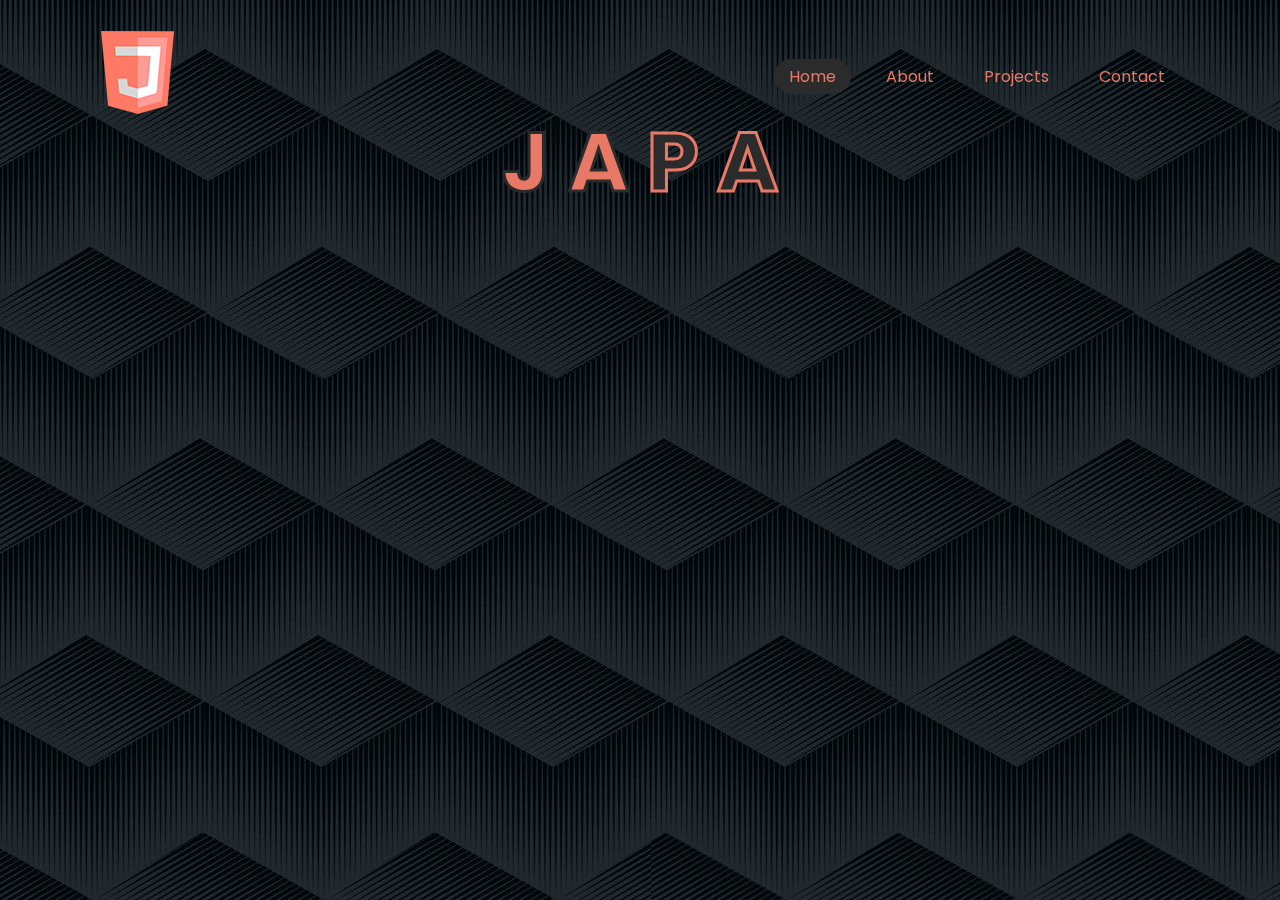
<file: index.html>
<!DOCTYPE html>
<html>
    <head>
        <title>Japa</title>
        <link rel="stylesheet" type="text/css" href="indexstyle.css" >
    </head>
    <body>
        <header>
            <a>
                <img src="images/htmllogo.png" alt="No">
            </a>
            <ul>
                <li><a href="index.html" class="active">Home</a></li>
                <li><a href="about.html">About</a></li>
                <li><a href="projects.html">Projects</a></li>
                <li><a href="contact.html">Contact</a></li>
            </ul>
        </header>
    </body>
    <body>
        <style>
            body {
                background-image: url("images/bgcon.png");   
                background-repeat:unset;
            }
        </style>
        <section>
            <h2 class="text">
                <span class="logo strokeblack" style="color: #e87966;">J</span>
                <span class="logo strokeblack" style="color: #e87966;">A</span>
                <span class="logo strokeorange" style="color: #2b2b2b">P</span>
                <span class="logo strokeorange" style="color: #2b2b2b ">A</span>
            </h2>
        </section>
        <script src="https://cdnjs.cloudflare.com/ajax/libs/jquery/3.6.0/jquery.min.js">
        </script>
        <script>
            $(window).scroll(function(){
                $(".text").css("opacity", 1 - $(window).scrollTop() / 400)
            });
        </script>
    </body>
</html>
</file>
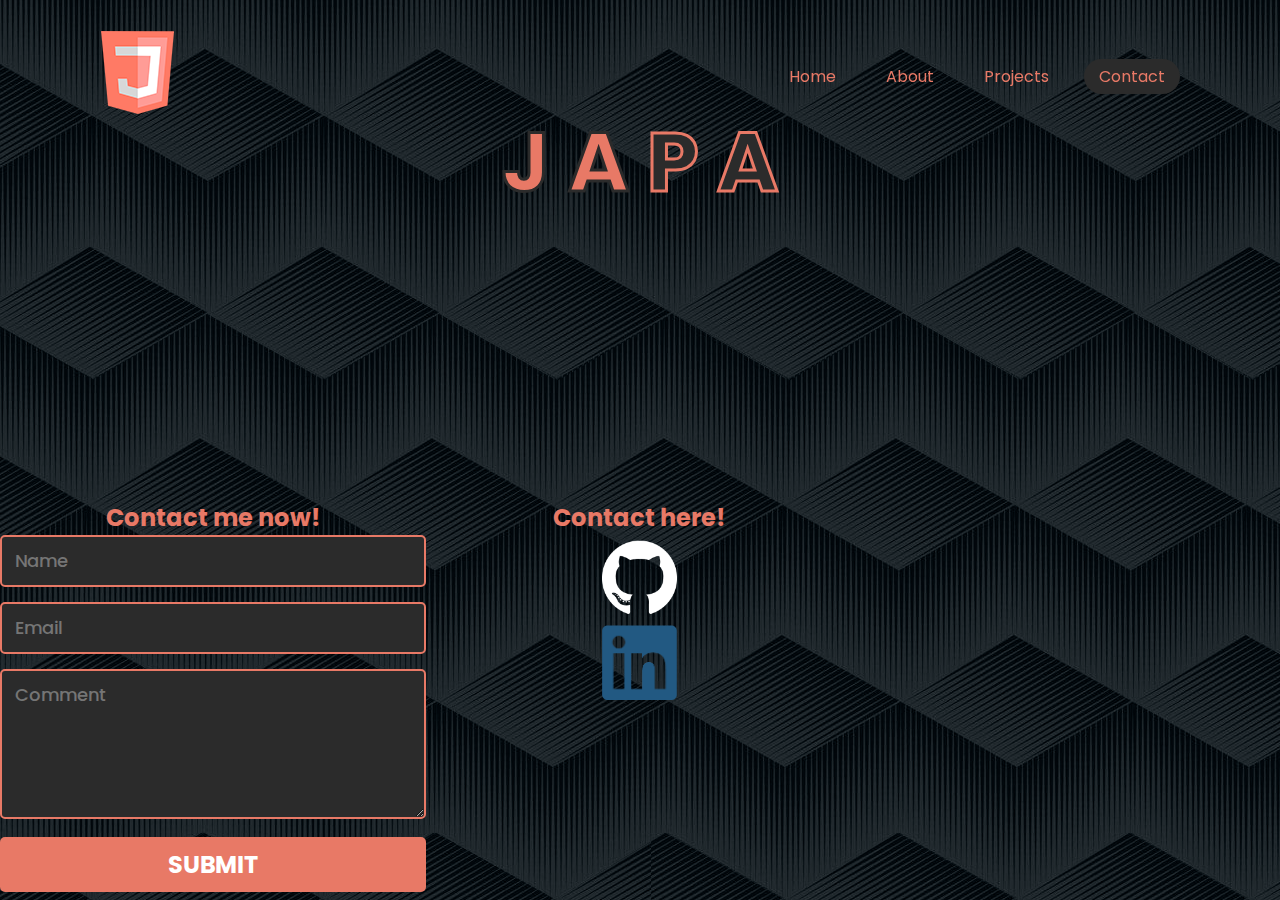
<file: contact.html>
<!DOCTYPE html>
<html>
    <head>
        <title>Japa</title>
        <link rel="stylesheet" type="text/css" href="contactstyle.css" >
    </head>
    <body>
        <header>
            <a>
                <img src="images/htmllogo.png" alt="No">
            </a>
            <ul>
                <li><a href="index.html">Home</a></li>
                <li><a href="about.html">About</a></li>
                <li><a href="projects.html">Projects</a></li>
                <li><a href="contact.html" class="active">Contact</a></li>
            </ul>
        </header>
    </body>
    <body>
        <style>
            body {
                background-image: url("images/bgcon.png");   
                background-repeat:unset;
            }
        </style>
        <section>
            <h2 class="text">
                <span class="logo strokeblack" style="color: #e87966;">J</span>
                <span class="logo strokeblack" style="color: #e87966;">A</span>
                <span class="logo strokeorange" style="color: #2b2b2b">P</span>
                <span class="logo strokeorange" style="color: #2b2b2b ">A</span>
            </h2>
        </section>
        <script src="https://cdnjs.cloudflare.com/ajax/libs/jquery/3.6.0/jquery.min.js">
        </script>
        <script>
            $(window).scroll(function(){
                $(".text").css("opacity", 1 - $(window).scrollTop() / 400)
            });
        </script>
        <div class="row">
          <div class="column">
            <h2 style="color: #e87966; text-align: center;">Contact me now!</h2>
            <form>      
              <input name="name" type="text" class="feedback-input" placeholder="Name" />   
              <input name="email" type="text" class="feedback-input" placeholder="Email" />
              <textarea name="text" class="feedback-input" placeholder="Comment"></textarea>
              <input type="submit" value="SUBMIT"/>
            </form>
          </div>
          <div class="column">
            <h2 style="color: #e87966; text-align: center;">Contact here!</h2>
            <a href="https://github.com/MrJapa" target="_blank"><img class="github" src="images/GitHub-Mark-Light-120px-plus.png"></a>
            <a href="https://www.linkedin.com/in/jacobjapa/" target="_blank"><img class="github" src="images/linkedin.png"></a>
          </div>
        </div>
    </body>
</html>
</file>
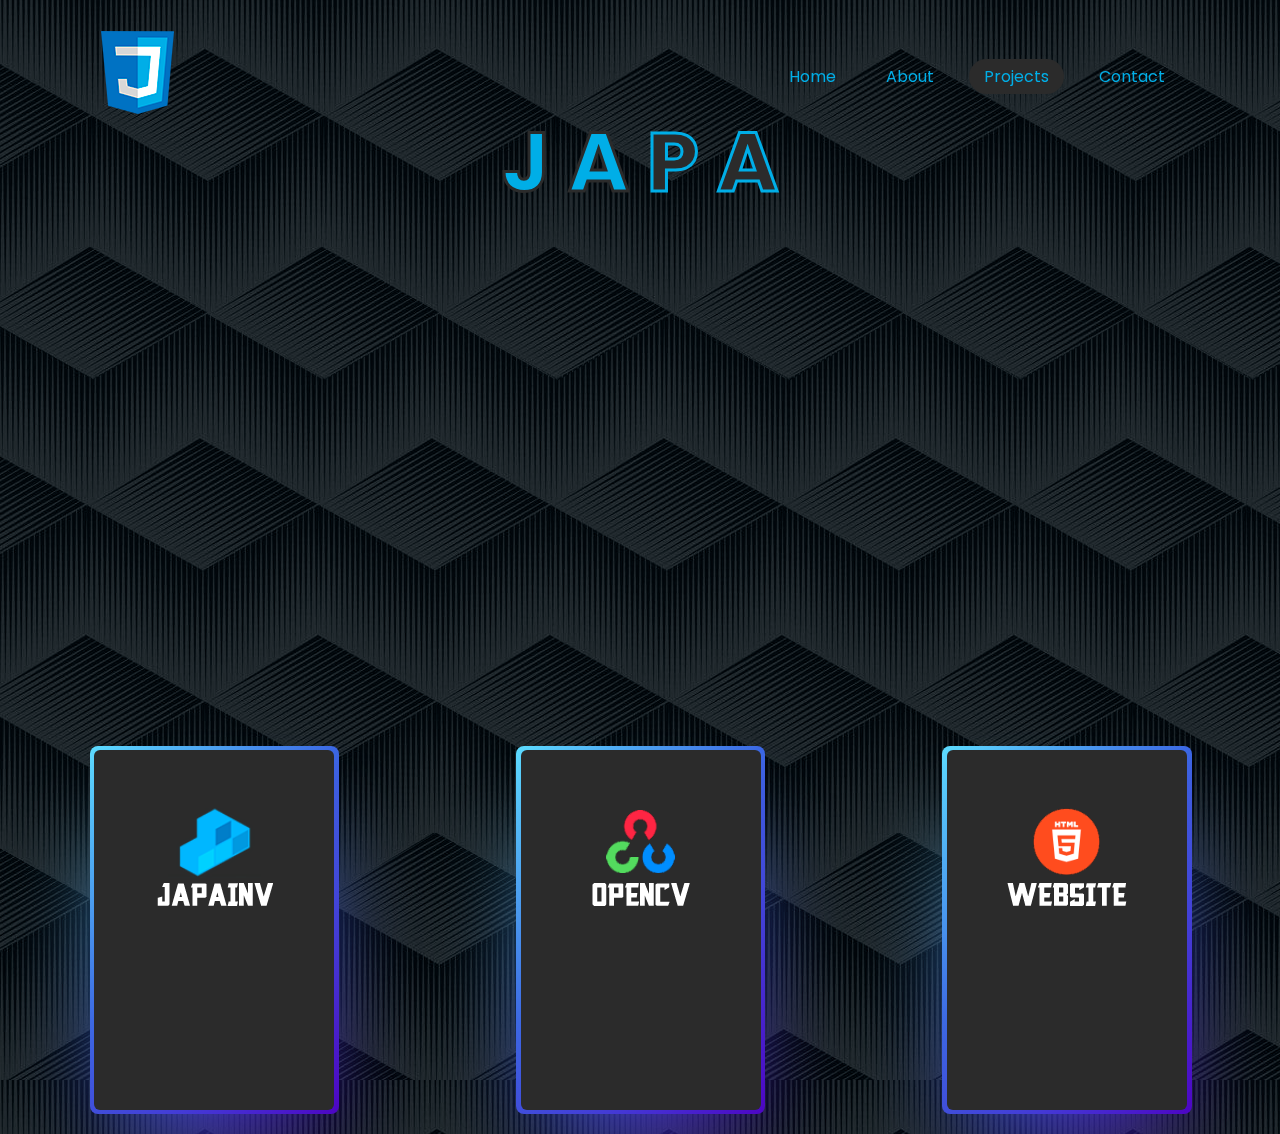
<file: projects.html>
<!DOCTYPE html>
<html>
    <head>
        <title>Japa</title>
        <link rel="stylesheet" type="text/css" href="projectstyle.css">
    </head>
    <body>
        <header>
            <a>
                <img src="images/csslogo.png" alt="No">
            </a>
            <ul>
                <li><a href="index.html">Home</a></li>
                <li><a href="about.html">About</a></li>
                <li><a href="projects.html" class="active">Projects</a></li>
                <li><a href="contact.html">Contact</a></li>
            </ul>
        </header>
    </body>
    <body>
        <style>
            body {
                background-image: url("images/bgcon.png");   
                background-repeat:unset;
            }
        </style>
        <section>
            <h2 class="text">
                <span class="logo strokeblack" style="color: #00aee7;">J</span>
                <span class="logo strokeblack" style="color: #00aee7;">A</span>
                <span class="logo strokeblue" style="color: #2b2b2b">P</span>
                <span class="logo strokeblue" style="color: #2b2b2b ">A</span>
            </h2>
        </section>
        <script src="https://cdnjs.cloudflare.com/ajax/libs/jquery/3.6.0/jquery.min.js">
        </script>
        <script>
            $(window).scroll(function(){
                $(".text").css("opacity", 1 - $(window).scrollTop() / 400)
            });
        </script>
        <div class="row">
            <div class="column">
                <div style="margin: center;" class="card">
                    <h2>Website</h2>
                    <a href="https://github.com/MrJapa/Website" target="_blank"><img src="images/web.png"></a>
                    <div>
                        HTML is the standard markup language for Web pages.
                    </div>
                </div>
            </div>
            <div class="column">
                <div style="margin: center;" class="card">
                    <h2>OpenCV</h2>
                    <a href="https://github.com/MrJapa/DCApp" target="_blank"><img src="images/cv.png"></a>
                    <div>
                        OpenCV provides a real-time optimized Computer Vision library, tools, and hardware
                    </div>
                </div>
            </div>
            <div class="column">
                <div style="margin: center;" class="card">
                    <h2>JapaINV</h2>
                    <a href="https://github.com/MrJapa/JapaINV" target="_blank"><img src="images/inv.png"></a>
                    <div>
                        JapaINV is an inventory system designed to fit all of your IT data
                    </div>
                </div>
            </div>
        </div>
    </body>
</html>
</file>
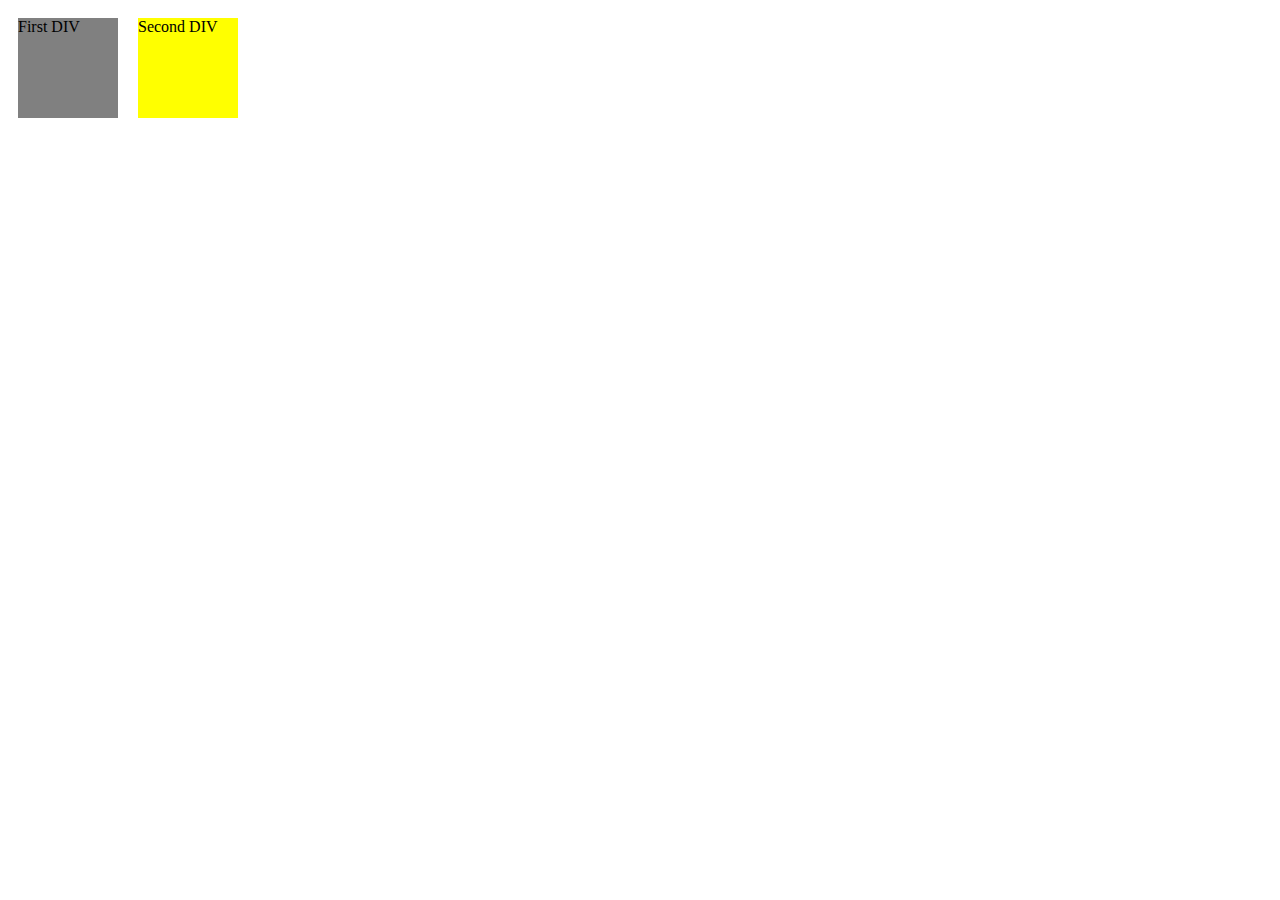
<file: test.html>
<!DOCTYPE html>
<html>
    <head>
        <title>HTML div</title>
    </head>
    <body>
        <div style="width: 100px; float:left; height:100px; background:gray; margin:10px">
            First DIV
        </div>
        <div style="width: 100px; float:left; height:100px; background:yellow; margin:10px">
            Second DIV
        </div>
    </body>
</html>
</file>
<file: indexstyle.css>
@import url(https://fonts.googleapis.com/css?family=Poppins:300,400,500,600,700,800,900&display=swap);
*
{
    margin: 0;
    padding: 0;
    box-sizing: border-box;
    font-family: 'Poppins', sans-serif;
}

header
{
    position: fixed;
    top: 0;
    left: 0;
    width: 100%;
    padding: 30px 100px;
    display: flex;
    justify-content: space-between;
    align-items: center;
    z-index: 10000;
}
header .logo
{
    -webkit-text-stroke: 0.5px white;
    font-weight: 700;
    text-decoration: none;
    font-size: 3em;
    text-transform: uppercase;
    letter-spacing: 2px;
}
header ul
{
    display: flex;
    justify-content: center;
    align-items: center;
}
header ul li
{
    list-style: none;
    margin-left: 20px;
}
header ul li a
{
    text-decoration: none;
    padding: 6px 15px;
    color: #e87966;
    border-radius: 20px;
}

header ul li a:hover,
header ul li a.active
{
    background: #2b2b2b;
    color:#e87966;
}

.strokeblack
{
    color: #e87966;
    -webkit-text-stroke-width: 3px;
    -webkit-text-stroke-color: #2b2b2b;
}

.strokeorange
{
    color: #2b2b2b;
    -webkit-text-stroke-width: 3px;
    -webkit-text-stroke-color: #e87966;
}


section
{
    position: relative;
    width: 100%;
    height: 750px;
    padding: 100px;
    display: flex;
    justify-content: center;
    align-items: center;
}
section img
{
    position:absolute;
    top: 0;
    left: 0;
    width: 100%;
    height: auto;
    object-fit: cover;
    
}
section img#wbback
{
    z-index: 1;
}
section img#wbfront
{
    z-index: 3;
    
}
section img#wbwater
{
    z-index: 4;
}

img#avatar
{
    position: relative;
    border-radius: 50%;
    z-index: 6;
    left: 125px;
    top: -100px;
}

.text
{
    position: fixed;
    top: 100px;
    color: #fff;
    white-space: nowrap;
    font-size: 6.5vw;
    z-index: 2;
    opacity: 1;
}

.name
{
    color:#fff;
    white-space: nowrap;
    font-size: 2.5vw;
    z-index: 7;
    position: relative;
    left: 60px;
    top: -100px;
}

.infotext
{
    color: #fff;
    white-space: nowrap;
    font-size: 0.7vw;
    z-index: 7;
    position: relative;
    top: 0px;
    left: -480px;
}

.projects
{
    color:#fff;
    white-space: nowrap;
    font-size: 2.5vw;
    z-index: 7;
    position: relative;
    top: -100px;
    left: 540px;
}

.projectinfo
{
    color: #fff;
    white-space: nowrap;
    font-size: 1.5vw;
    z-index: 7;
    position: relative;
    top: -50px;
}

.left
{
    left: 580px;
}

.cvimg
{
    position: relative;
    left: -400px;
}

.japainvimg
{
    position: relative;
    left: -125px;
}

.standard
{
    color: #fff;
    position: relative;
    left: -350px;
    text-align: center;
}

.column
{
    float: left;
    width: 33.3%;
}

.row::after
{
    content: "";
    display: table;
    clear: both;
}
</file>
<file: contactstyle.css>
@import url(https://fonts.googleapis.com/css?family=Poppins:300,400,500,600,700,800,900&display=swap);
*
{
    margin: 0;
    padding: 0;
    box-sizing: border-box;
    font-family: 'Poppins', sans-serif;
}

header
{
    position: fixed;
    top: 0;
    left: 0;
    width: 100%;
    padding: 30px 100px;
    display: flex;
    justify-content: space-between;
    align-items: center;
    z-index: 10000;
}
header .logo
{
    -webkit-text-stroke: 0.5px white;
    font-weight: 700;
    text-decoration: none;
    font-size: 3em;
    text-transform: uppercase;
    letter-spacing: 2px;
}
header ul
{
    display: flex;
    justify-content: center;
    align-items: center;
}
header ul li
{
    list-style: none;
    margin-left: 20px;
}
header ul li a
{
    text-decoration: none;
    padding: 6px 15px;
    color: #e87966;
    border-radius: 20px;
}

header ul li a:hover,
header ul li a.active
{
    background: #2b2b2b;
    color:#e87966;
}

.strokeblack
{
    color: #e87966;
    -webkit-text-stroke-width: 3px;
    -webkit-text-stroke-color: #2b2b2b;
}

.strokeorange
{
    color: #2b2b2b;
    -webkit-text-stroke-width: 3px;
    -webkit-text-stroke-color: #e87966;
}


section
{
    position: relative;
    width: 100%;
    height: 500px;
    padding: 100px;
    display: flex;
    justify-content: center;
    align-items: center;
}
section img
{
    position:absolute;
    top: 0;
    left: 0;
    width: 100%;
    height: auto;
    object-fit: cover;
    
}
section img#wbback
{
    z-index: 1;
}
section img#wbfront
{
    z-index: 3;
    
}
section img#wbwater
{
    z-index: 4;
}

img#avatar
{
    position: relative;
    border-radius: 50%;
    z-index: 6;
    left: 125px;
    top: -100px;
}

.text
{
    position: fixed;
    top: 100px;
    color: #fff;
    white-space: nowrap;
    font-size: 6.5vw;
    z-index: 2;
    opacity: 1;
}

.name
{
    color:#fff;
    white-space: nowrap;
    font-size: 2.5vw;
    z-index: 7;
    position: relative;
    left: 60px;
    top: -100px;
}

.infotext
{
    color: #fff;
    white-space: nowrap;
    font-size: 0.7vw;
    z-index: 7;
    position: relative;
    top: 0px;
    left: -480px;
}

.projects
{
    color:#fff;
    white-space: nowrap;
    font-size: 2.5vw;
    z-index: 7;
    position: relative;
    top: -100px;
    left: 540px;
}

.projectinfo
{
    color: #fff;
    white-space: nowrap;
    font-size: 1.5vw;
    z-index: 7;
    position: relative;
    top: -50px;
}

.left
{
    left: 580px;
}

.cvimg
{
    position: relative;
    left: -400px;
}

.japainvimg
{
    position: relative;
    left: -125px;
}

.standard
{
    color: #fff;
    position: relative;
    left: -350px;
    text-align: center;
}

.column
{
    float: left;
    width: 33.3%;
}

.row::after
{
    content: "";
    display: table;
    clear: both;
}

.github
{
    display: block;
    margin-left: auto;
    margin-right: auto;
    padding: 5px;
    width: 20%;
}

.feedback-input {
    color:white;
    font-family:'Poppins', Helvetica, Arial, sans-serif;
    font-weight:500;
    font-size: 18px;
    border-radius: 5px;
    line-height: 22px;
    background-color: #2b2b2b;
    border:2px solid #e87966;
    transition: all 0.3s;
    padding: 13px;
    margin-bottom: 15px;
    width:100%;
    box-sizing: border-box;
    outline:0;
  }
  
  .feedback-input:focus { border:2px solid #e87966; }
  
  textarea {
    height: 150px;
    line-height: 150%;
    resize:horizontal;
  }
  
  [type="submit"] {
    font-family: 'Poppins', Arial, Helvetica, sans-serif;
    width: 100%;
    background:#e87966;
    border-radius:5px;
    border:0;
    cursor:pointer;
    color:white;
    font-size:24px;
    padding-top:10px;
    padding-bottom:10px;
    transition: all 0.3s;
    margin-top:-4px;
    font-weight:700;
  }
  [type="submit"]:hover { background:#e87966; }
</file>
<file: projectstyle.css>
@import url(https://fonts.googleapis.com/css?family=Poppins:300,400,500,600,700,800,900&display=swap);
*
{
    margin: 0;
    padding: 0;
    box-sizing: border-box;
    font-family: 'Poppins', sans-serif;
}

header
{
    position: fixed;
    top: 0;
    left: 0;
    width: 100%;
    padding: 30px 100px;
    display: flex;
    justify-content: space-between;
    align-items: center;
    z-index: 10000;
}
header .logo
{
    -webkit-text-stroke: 0.5px white;
    font-weight: 700;
    text-decoration: none;
    font-size: 3em;
    text-transform: uppercase;
    letter-spacing: 2px;
}
header ul
{
    display: flex;
    justify-content: center;
    align-items: center;
}
header ul li
{
    list-style: none;
    margin-left: 20px;
}
header ul li a
{
    text-decoration: none;
    padding: 6px 15px;
    color: #00aee7;
    border-radius: 20px;
}

header ul li a:hover,
header ul li a.active
{
    background: #2b2b2b;
    color:#00aee7;
}

.strokeblack
{
    color: #00aee7;
    -webkit-text-stroke-width: 3px;
    -webkit-text-stroke-color: #2b2b2b;
}

.strokeblue
{
    color: #2b2b2b;
    -webkit-text-stroke-width: 3px;
    -webkit-text-stroke-color: #00aee7;
}

section
{
    position: relative;
    width: 100%;
    height: 750px;
    padding: 100px;
    display: flex;
    justify-content: center;
    align-items: center;
}
section img
{
    position:absolute;
    top: 0;
    left: 0;
    width: 100%;
    height: auto;
    object-fit: cover;
    
}
section img#wbback
{
    z-index: 1;
}
section img#wbfront
{
    z-index: 3;
    
}
section img#wbwater
{
    z-index: 4;
}


.text
{
    position: fixed;
    top: 100px;
    color: #fff;
    white-space: nowrap;
    font-size: 6.5vw;
    z-index: 2;
    opacity: 1;
}


.projects
{
    color:#fff;
    white-space: nowrap;
    font-size: 2.5vw;
    z-index: 7;
    position: relative;
    top: -100px;
    left: 540px;
}

.projectinfo
{
    color: #fff;
    white-space: nowrap;
    font-size: 1.5vw;
    z-index: 7;
    position: relative;
    top: -50px;
}

.left
{
    left: 580px;
}

.standard
{
    color: #fff;
    position: relative;
    left: -350px;
    text-align: center;
}

.column
{
    float: right;
    width: 33.3%;
}

.row::after
{
    content: "";
    display: table;
    clear: both;
}

.col2
{
    float: left;
    width: 33.3%;
}

.row2::after
{
    content: "";
    display: table;
    clear: both;
}
.columntext
{
    color: #fff;
}

@property --rotate {
    syntax: "<angle>";
    initial-value: 132deg;
    inherits: false;
  }
  
  :root {
    --card-height: 40vh;
    --card-width: calc(var(--card-height) / 1.5);
  }
  
  .card {
    margin:auto;
    background: #2b2b2b;
    width: var(--card-width);
    height: var(--card-height);
    padding: 3px;
    position: relative;
    border-radius: 6px;
    justify-content: center;
    align-items: center;
    text-align: center;
    font-size: 1.5em;
    color: rgb(88 199 250 / 0%);
    cursor: pointer;
  }
  
  .card:hover {
    color: rgb(88 199 250 / 100%);
    transition: color 1s;
  }
  .card:hover:before, .card:hover:after {
    animation: none;
    opacity: 0;
  }
  
  
  .card::before {
    content: "";
    width: 104%;
    height: 102%;
    border-radius: 8px;
    background-image: linear-gradient(
      var(--rotate)
      , #5ddcff, #3c67e3 43%, #4e00c2);
      position: absolute;
      z-index: -1;
      top: -1%;
      left: -2%;
      animation: spin 2.5s linear infinite;
  }
  
  .card::after {
    position: absolute;
    content: "";
    top: calc(var(--card-height) / 6);
    left: 0;
    right: 0;
    z-index: -1;
    height: 100%;
    width: 100%;
    margin: 0 auto;
    transform: scale(0.8);
    filter: blur(calc(var(--card-height) / 6));
    background-image: linear-gradient(
      var(--rotate)
      , #5ddcff, #3c67e3 43%, #4e00c2);
      opacity: 1;
    transition: opacity .5s;
    animation: spin 2.5s linear infinite;
  }
  
  @keyframes spin {
    0% {
      --rotate: 0deg;
    }
    100% {
      --rotate: 360deg;
    }
  }
</file>
